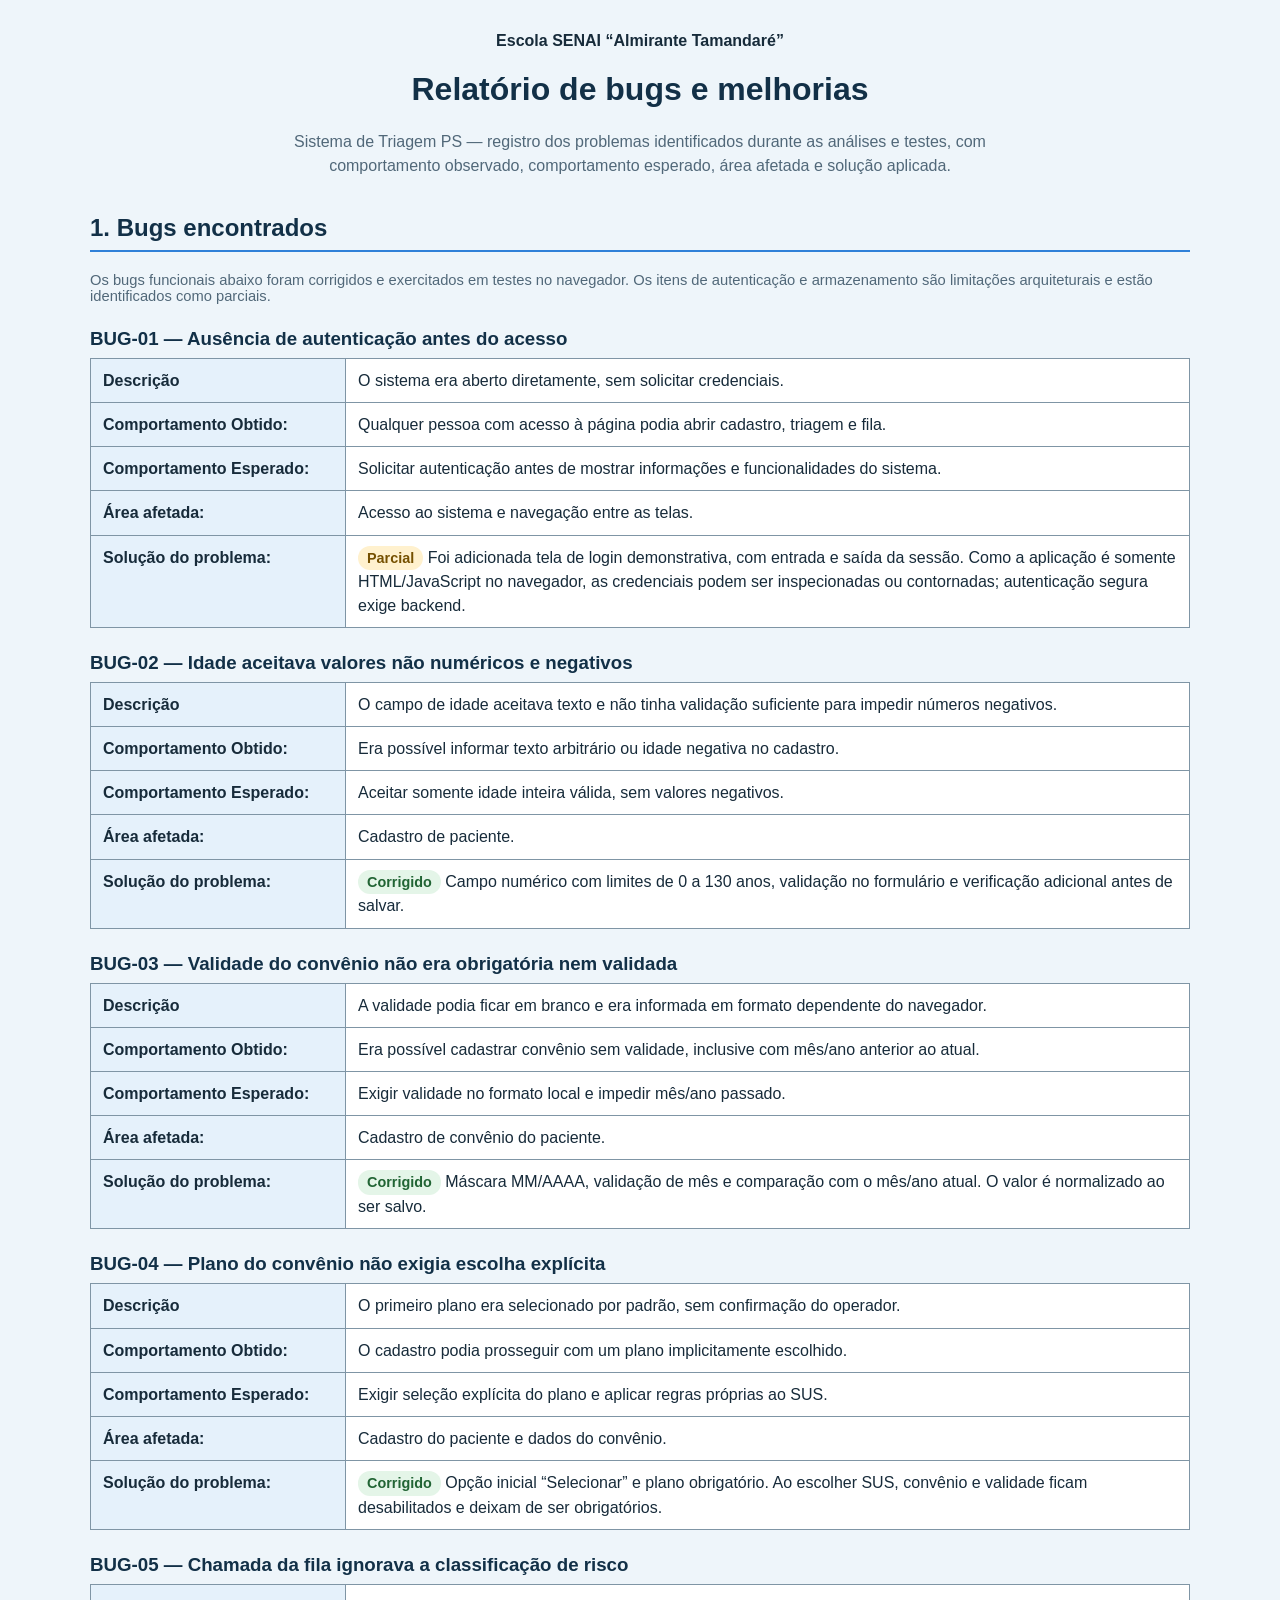
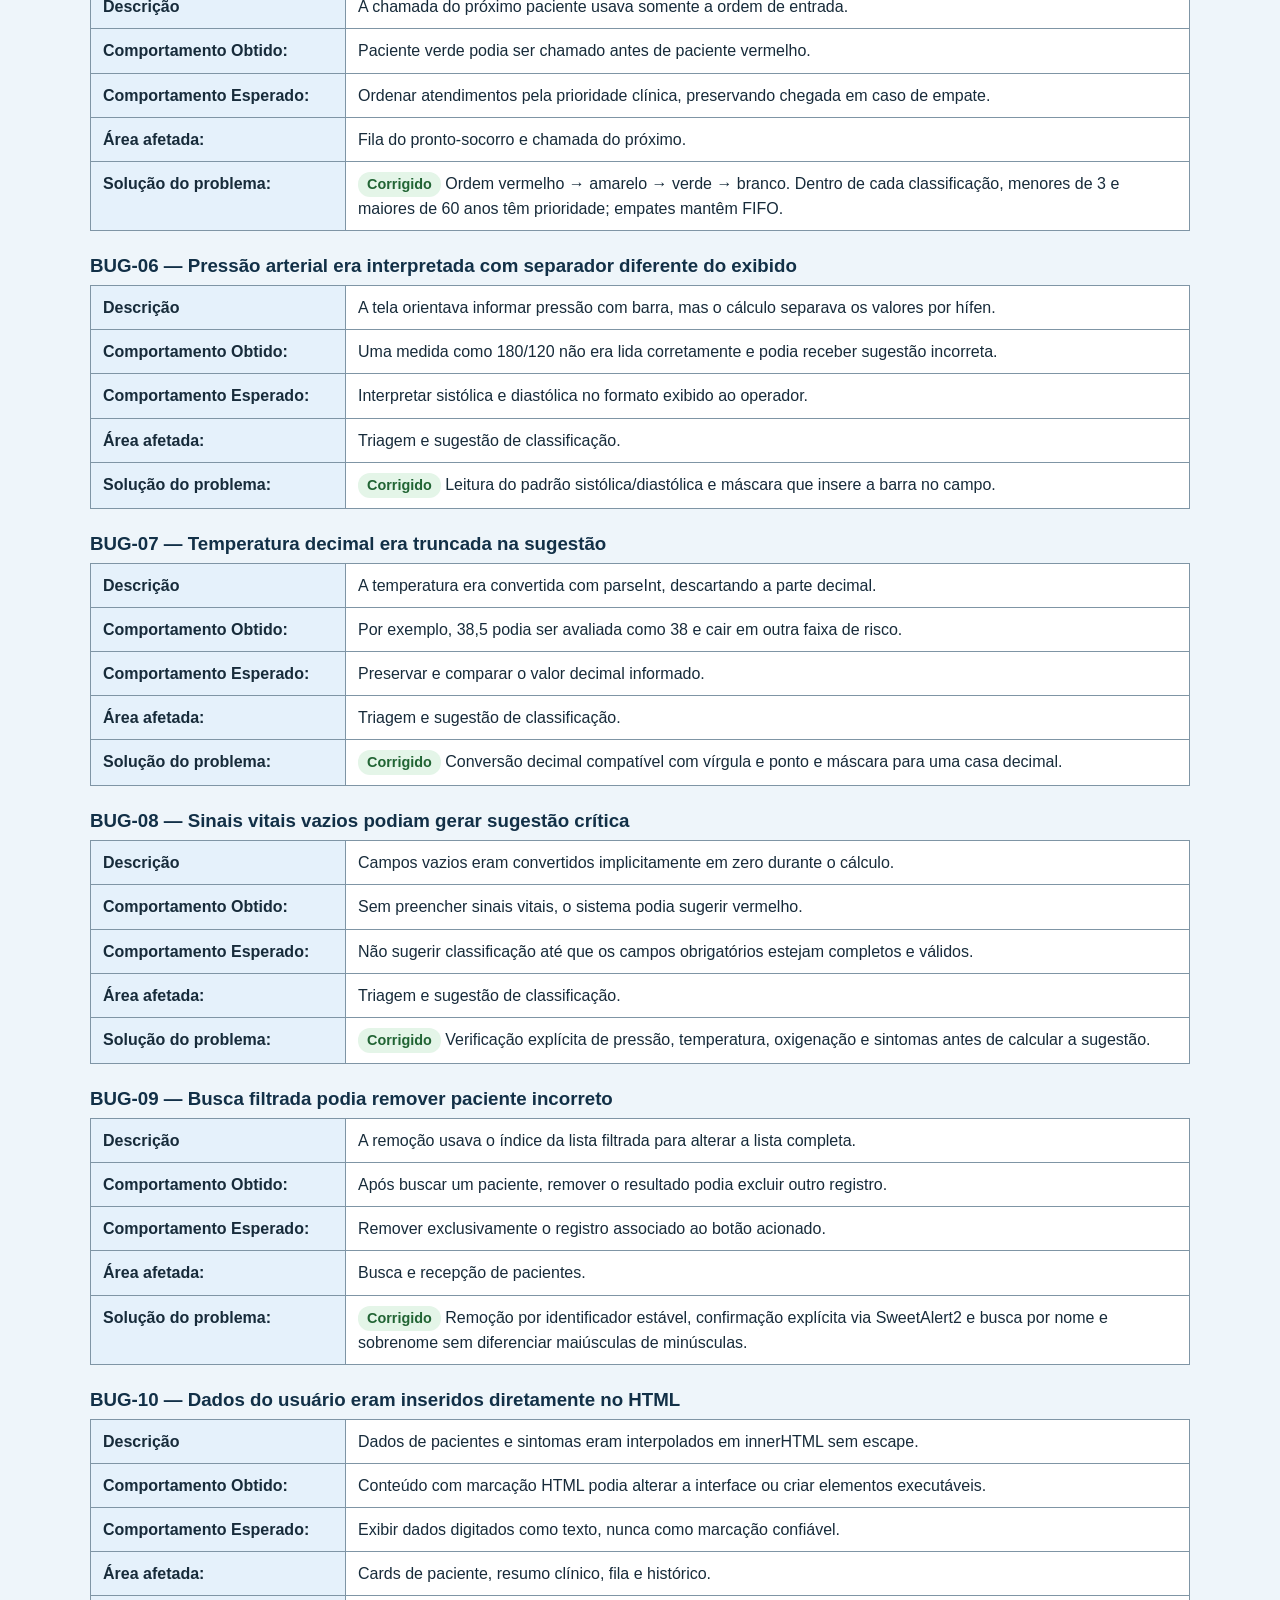
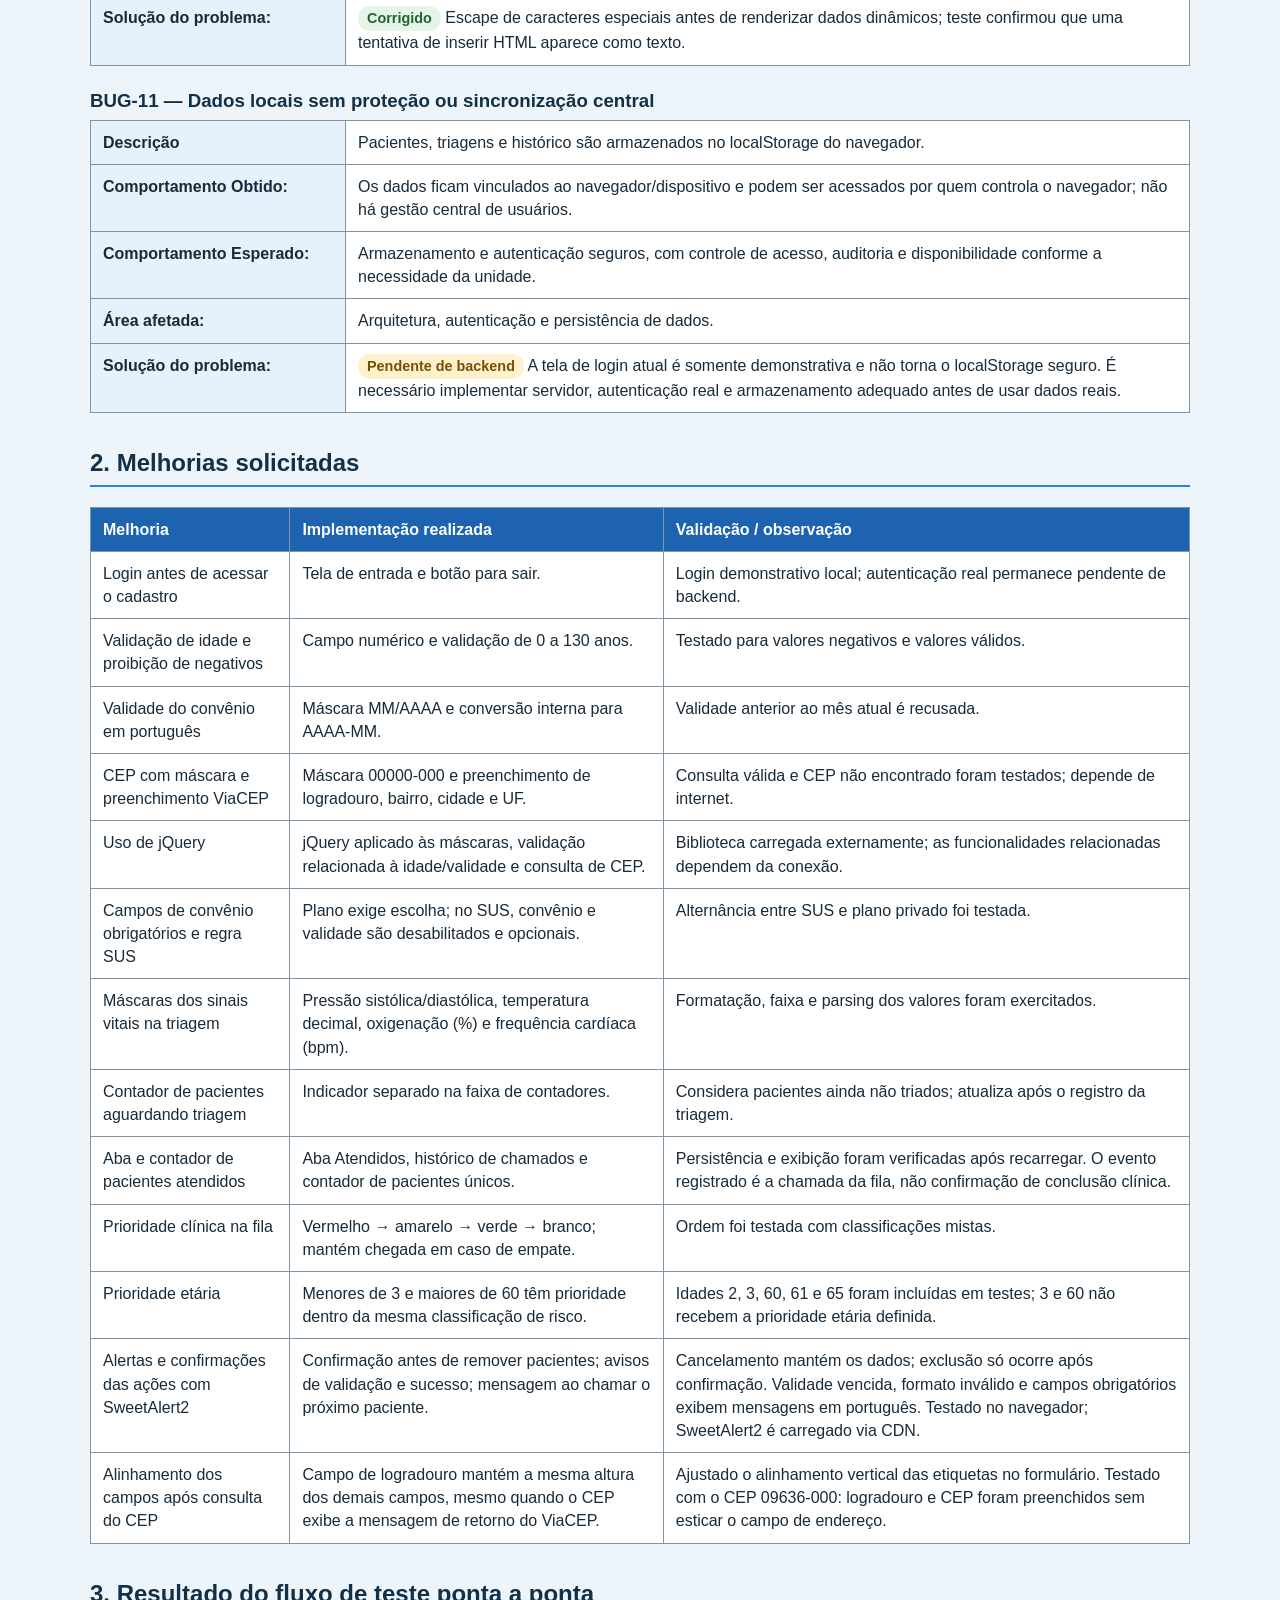
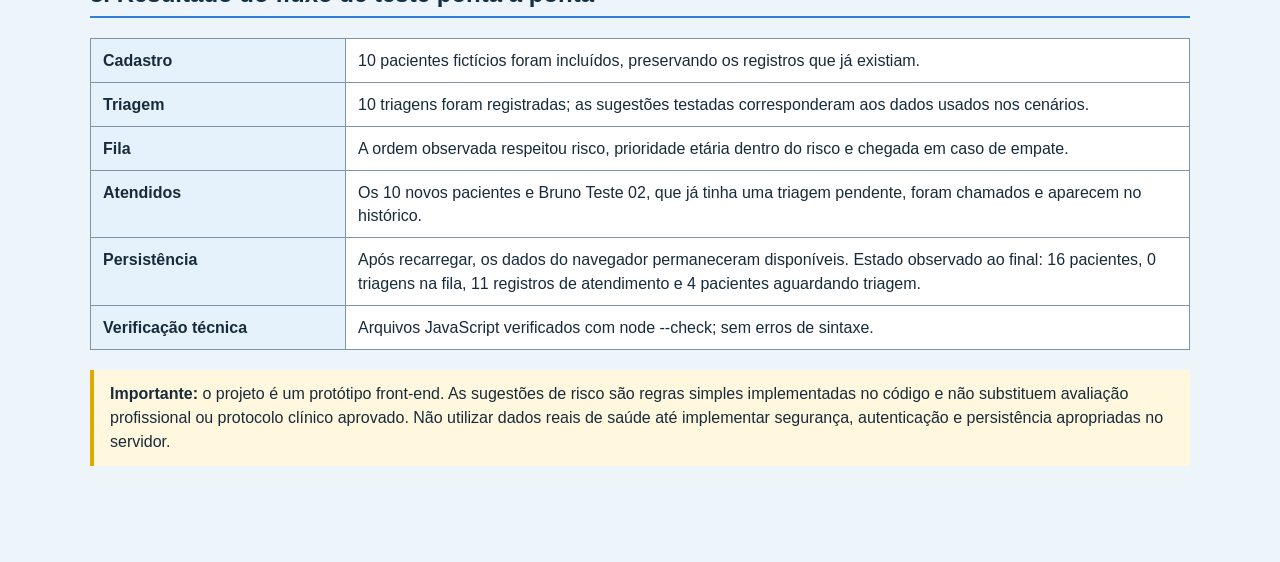
<file: RELATORIO_BUGS_E_MELHORIAS.html>
<!doctype html>
<html lang="pt-BR">
<head>
  <meta charset="utf-8">
  <meta name="viewport" content="width=device-width, initial-scale=1">
  <title>Relatório de bugs e melhorias — Triagem PS</title>
  <style>
    :root {
      color-scheme: light;
      font-family: Arial, Helvetica, sans-serif;
      color: #172b3a;
      background: #eef5fa;
    }

    body {
      max-width: 1100px;
      margin: 32px auto;
      padding: 0 24px 48px;
    }

    h1, h2, h3 {
      color: #123047;
    }

    h1, .school {
      text-align: center;
    }

    .school {
      margin: 0 0 8px;
      font-weight: 700;
    }

    .subtitle {
      margin: 0 auto 28px;
      max-width: 800px;
      text-align: center;
      color: #516879;
      line-height: 1.5;
    }

    h2 {
      margin-top: 36px;
      border-bottom: 2px solid #2f80d8;
      padding-bottom: 8px;
    }

    h3 {
      margin: 24px 0 8px;
    }

    table {
      width: 100%;
      border-collapse: collapse;
      background: #fff;
      margin: 0 0 20px;
    }

    th, td {
      border: 1px solid #7f95a5;
      padding: 10px 12px;
      text-align: left;
      vertical-align: top;
      line-height: 1.45;
    }

    th {
      width: 230px;
      background: #e5f1fb;
    }

    thead th {
      width: auto;
      background: #1d63b0;
      color: #fff;
    }

    .status {
      display: inline-block;
      border-radius: 12px;
      padding: 2px 9px;
      font-weight: 700;
      font-size: 0.9em;
    }

    .fixed {
      background: #e4f5e8;
      color: #216434;
    }

    .partial {
      background: #fff1ce;
      color: #755000;
    }

    .note {
      border-left: 4px solid #e0a800;
      background: #fff8df;
      padding: 12px 16px;
      line-height: 1.5;
    }

    .small {
      color: #516879;
      font-size: 0.92em;
    }

    @media print {
      :root { background: #fff; }
      body { max-width: none; margin: 0; padding: 0; }
      h2 { break-after: avoid; }
      h3 { break-after: avoid; }
      table { break-inside: avoid; }
    }
  </style>
</head>
<body>
  <p class="school">Escola SENAI “Almirante Tamandaré”</p>
  <h1>Relatório de bugs e melhorias</h1>
  <p class="subtitle">
    Sistema de Triagem PS — registro dos problemas identificados durante as análises e testes,
    com comportamento observado, comportamento esperado, área afetada e solução aplicada.
  </p>

  <h2>1. Bugs encontrados</h2>
  <p class="small">
    Os bugs funcionais abaixo foram corrigidos e exercitados em testes no navegador.
    Os itens de autenticação e armazenamento são limitações arquiteturais e estão identificados como parciais.
  </p>

  <h3>BUG-01 — Ausência de autenticação antes do acesso</h3>
  <table>
    <tbody>
      <tr><th>Descrição</th><td>O sistema era aberto diretamente, sem solicitar credenciais.</td></tr>
      <tr><th>Comportamento Obtido:</th><td>Qualquer pessoa com acesso à página podia abrir cadastro, triagem e fila.</td></tr>
      <tr><th>Comportamento Esperado:</th><td>Solicitar autenticação antes de mostrar informações e funcionalidades do sistema.</td></tr>
      <tr><th>Área afetada:</th><td>Acesso ao sistema e navegação entre as telas.</td></tr>
      <tr><th>Solução do problema:</th><td><span class="status partial">Parcial</span> Foi adicionada tela de login demonstrativa, com entrada e saída da sessão. Como a aplicação é somente HTML/JavaScript no navegador, as credenciais podem ser inspecionadas ou contornadas; autenticação segura exige backend.</td></tr>
    </tbody>
  </table>

  <h3>BUG-02 — Idade aceitava valores não numéricos e negativos</h3>
  <table>
    <tbody>
      <tr><th>Descrição</th><td>O campo de idade aceitava texto e não tinha validação suficiente para impedir números negativos.</td></tr>
      <tr><th>Comportamento Obtido:</th><td>Era possível informar texto arbitrário ou idade negativa no cadastro.</td></tr>
      <tr><th>Comportamento Esperado:</th><td>Aceitar somente idade inteira válida, sem valores negativos.</td></tr>
      <tr><th>Área afetada:</th><td>Cadastro de paciente.</td></tr>
      <tr><th>Solução do problema:</th><td><span class="status fixed">Corrigido</span> Campo numérico com limites de 0 a 130 anos, validação no formulário e verificação adicional antes de salvar.</td></tr>
    </tbody>
  </table>

  <h3>BUG-03 — Validade do convênio não era obrigatória nem validada</h3>
  <table>
    <tbody>
      <tr><th>Descrição</th><td>A validade podia ficar em branco e era informada em formato dependente do navegador.</td></tr>
      <tr><th>Comportamento Obtido:</th><td>Era possível cadastrar convênio sem validade, inclusive com mês/ano anterior ao atual.</td></tr>
      <tr><th>Comportamento Esperado:</th><td>Exigir validade no formato local e impedir mês/ano passado.</td></tr>
      <tr><th>Área afetada:</th><td>Cadastro de convênio do paciente.</td></tr>
      <tr><th>Solução do problema:</th><td><span class="status fixed">Corrigido</span> Máscara MM/AAAA, validação de mês e comparação com o mês/ano atual. O valor é normalizado ao ser salvo.</td></tr>
    </tbody>
  </table>

  <h3>BUG-04 — Plano do convênio não exigia escolha explícita</h3>
  <table>
    <tbody>
      <tr><th>Descrição</th><td>O primeiro plano era selecionado por padrão, sem confirmação do operador.</td></tr>
      <tr><th>Comportamento Obtido:</th><td>O cadastro podia prosseguir com um plano implicitamente escolhido.</td></tr>
      <tr><th>Comportamento Esperado:</th><td>Exigir seleção explícita do plano e aplicar regras próprias ao SUS.</td></tr>
      <tr><th>Área afetada:</th><td>Cadastro do paciente e dados do convênio.</td></tr>
      <tr><th>Solução do problema:</th><td><span class="status fixed">Corrigido</span> Opção inicial “Selecionar” e plano obrigatório. Ao escolher SUS, convênio e validade ficam desabilitados e deixam de ser obrigatórios.</td></tr>
    </tbody>
  </table>

  <h3>BUG-05 — Chamada da fila ignorava a classificação de risco</h3>
  <table>
    <tbody>
      <tr><th>Descrição</th><td>A chamada do próximo paciente usava somente a ordem de entrada.</td></tr>
      <tr><th>Comportamento Obtido:</th><td>Paciente verde podia ser chamado antes de paciente vermelho.</td></tr>
      <tr><th>Comportamento Esperado:</th><td>Ordenar atendimentos pela prioridade clínica, preservando chegada em caso de empate.</td></tr>
      <tr><th>Área afetada:</th><td>Fila do pronto-socorro e chamada do próximo.</td></tr>
      <tr><th>Solução do problema:</th><td><span class="status fixed">Corrigido</span> Ordem vermelho → amarelo → verde → branco. Dentro de cada classificação, menores de 3 e maiores de 60 anos têm prioridade; empates mantêm FIFO.</td></tr>
    </tbody>
  </table>

  <h3>BUG-06 — Pressão arterial era interpretada com separador diferente do exibido</h3>
  <table>
    <tbody>
      <tr><th>Descrição</th><td>A tela orientava informar pressão com barra, mas o cálculo separava os valores por hífen.</td></tr>
      <tr><th>Comportamento Obtido:</th><td>Uma medida como 180/120 não era lida corretamente e podia receber sugestão incorreta.</td></tr>
      <tr><th>Comportamento Esperado:</th><td>Interpretar sistólica e diastólica no formato exibido ao operador.</td></tr>
      <tr><th>Área afetada:</th><td>Triagem e sugestão de classificação.</td></tr>
      <tr><th>Solução do problema:</th><td><span class="status fixed">Corrigido</span> Leitura do padrão sistólica/diastólica e máscara que insere a barra no campo.</td></tr>
    </tbody>
  </table>

  <h3>BUG-07 — Temperatura decimal era truncada na sugestão</h3>
  <table>
    <tbody>
      <tr><th>Descrição</th><td>A temperatura era convertida com parseInt, descartando a parte decimal.</td></tr>
      <tr><th>Comportamento Obtido:</th><td>Por exemplo, 38,5 podia ser avaliada como 38 e cair em outra faixa de risco.</td></tr>
      <tr><th>Comportamento Esperado:</th><td>Preservar e comparar o valor decimal informado.</td></tr>
      <tr><th>Área afetada:</th><td>Triagem e sugestão de classificação.</td></tr>
      <tr><th>Solução do problema:</th><td><span class="status fixed">Corrigido</span> Conversão decimal compatível com vírgula e ponto e máscara para uma casa decimal.</td></tr>
    </tbody>
  </table>

  <h3>BUG-08 — Sinais vitais vazios podiam gerar sugestão crítica</h3>
  <table>
    <tbody>
      <tr><th>Descrição</th><td>Campos vazios eram convertidos implicitamente em zero durante o cálculo.</td></tr>
      <tr><th>Comportamento Obtido:</th><td>Sem preencher sinais vitais, o sistema podia sugerir vermelho.</td></tr>
      <tr><th>Comportamento Esperado:</th><td>Não sugerir classificação até que os campos obrigatórios estejam completos e válidos.</td></tr>
      <tr><th>Área afetada:</th><td>Triagem e sugestão de classificação.</td></tr>
      <tr><th>Solução do problema:</th><td><span class="status fixed">Corrigido</span> Verificação explícita de pressão, temperatura, oxigenação e sintomas antes de calcular a sugestão.</td></tr>
    </tbody>
  </table>

  <h3>BUG-09 — Busca filtrada podia remover paciente incorreto</h3>
  <table>
    <tbody>
      <tr><th>Descrição</th><td>A remoção usava o índice da lista filtrada para alterar a lista completa.</td></tr>
      <tr><th>Comportamento Obtido:</th><td>Após buscar um paciente, remover o resultado podia excluir outro registro.</td></tr>
      <tr><th>Comportamento Esperado:</th><td>Remover exclusivamente o registro associado ao botão acionado.</td></tr>
      <tr><th>Área afetada:</th><td>Busca e recepção de pacientes.</td></tr>
      <tr><th>Solução do problema:</th><td><span class="status fixed">Corrigido</span> Remoção por identificador estável, confirmação explícita via SweetAlert2 e busca por nome e sobrenome sem diferenciar maiúsculas de minúsculas.</td></tr>
    </tbody>
  </table>

  <h3>BUG-10 — Dados do usuário eram inseridos diretamente no HTML</h3>
  <table>
    <tbody>
      <tr><th>Descrição</th><td>Dados de pacientes e sintomas eram interpolados em innerHTML sem escape.</td></tr>
      <tr><th>Comportamento Obtido:</th><td>Conteúdo com marcação HTML podia alterar a interface ou criar elementos executáveis.</td></tr>
      <tr><th>Comportamento Esperado:</th><td>Exibir dados digitados como texto, nunca como marcação confiável.</td></tr>
      <tr><th>Área afetada:</th><td>Cards de paciente, resumo clínico, fila e histórico.</td></tr>
      <tr><th>Solução do problema:</th><td><span class="status fixed">Corrigido</span> Escape de caracteres especiais antes de renderizar dados dinâmicos; teste confirmou que uma tentativa de inserir HTML aparece como texto.</td></tr>
    </tbody>
  </table>

  <h3>BUG-11 — Dados locais sem proteção ou sincronização central</h3>
  <table>
    <tbody>
      <tr><th>Descrição</th><td>Pacientes, triagens e histórico são armazenados no localStorage do navegador.</td></tr>
      <tr><th>Comportamento Obtido:</th><td>Os dados ficam vinculados ao navegador/dispositivo e podem ser acessados por quem controla o navegador; não há gestão central de usuários.</td></tr>
      <tr><th>Comportamento Esperado:</th><td>Armazenamento e autenticação seguros, com controle de acesso, auditoria e disponibilidade conforme a necessidade da unidade.</td></tr>
      <tr><th>Área afetada:</th><td>Arquitetura, autenticação e persistência de dados.</td></tr>
      <tr><th>Solução do problema:</th><td><span class="status partial">Pendente de backend</span> A tela de login atual é somente demonstrativa e não torna o localStorage seguro. É necessário implementar servidor, autenticação real e armazenamento adequado antes de usar dados reais.</td></tr>
    </tbody>
  </table>

  <h2>2. Melhorias solicitadas</h2>
  <table>
    <thead>
      <tr>
        <th>Melhoria</th>
        <th>Implementação realizada</th>
        <th>Validação / observação</th>
      </tr>
    </thead>
    <tbody>
      <tr>
        <td>Login antes de acessar o cadastro</td>
        <td>Tela de entrada e botão para sair.</td>
        <td>Login demonstrativo local; autenticação real permanece pendente de backend.</td>
      </tr>
      <tr>
        <td>Validação de idade e proibição de negativos</td>
        <td>Campo numérico e validação de 0 a 130 anos.</td>
        <td>Testado para valores negativos e valores válidos.</td>
      </tr>
      <tr>
        <td>Validade do convênio em português</td>
        <td>Máscara MM/AAAA e conversão interna para AAAA-MM.</td>
        <td>Validade anterior ao mês atual é recusada.</td>
      </tr>
      <tr>
        <td>CEP com máscara e preenchimento ViaCEP</td>
        <td>Máscara 00000-000 e preenchimento de logradouro, bairro, cidade e UF.</td>
        <td>Consulta válida e CEP não encontrado foram testados; depende de internet.</td>
      </tr>
      <tr>
        <td>Uso de jQuery</td>
        <td>jQuery aplicado às máscaras, validação relacionada à idade/validade e consulta de CEP.</td>
        <td>Biblioteca carregada externamente; as funcionalidades relacionadas dependem da conexão.</td>
      </tr>
      <tr>
        <td>Campos de convênio obrigatórios e regra SUS</td>
        <td>Plano exige escolha; no SUS, convênio e validade são desabilitados e opcionais.</td>
        <td>Alternância entre SUS e plano privado foi testada.</td>
      </tr>
      <tr>
        <td>Máscaras dos sinais vitais na triagem</td>
        <td>Pressão sistólica/diastólica, temperatura decimal, oxigenação (%) e frequência cardíaca (bpm).</td>
        <td>Formatação, faixa e parsing dos valores foram exercitados.</td>
      </tr>
      <tr>
        <td>Contador de pacientes aguardando triagem</td>
        <td>Indicador separado na faixa de contadores.</td>
        <td>Considera pacientes ainda não triados; atualiza após o registro da triagem.</td>
      </tr>
      <tr>
        <td>Aba e contador de pacientes atendidos</td>
        <td>Aba Atendidos, histórico de chamados e contador de pacientes únicos.</td>
        <td>Persistência e exibição foram verificadas após recarregar. O evento registrado é a chamada da fila, não confirmação de conclusão clínica.</td>
      </tr>
      <tr>
        <td>Prioridade clínica na fila</td>
        <td>Vermelho → amarelo → verde → branco; mantém chegada em caso de empate.</td>
        <td>Ordem foi testada com classificações mistas.</td>
      </tr>
      <tr>
        <td>Prioridade etária</td>
        <td>Menores de 3 e maiores de 60 têm prioridade dentro da mesma classificação de risco.</td>
        <td>Idades 2, 3, 60, 61 e 65 foram incluídas em testes; 3 e 60 não recebem a prioridade etária definida.</td>
      </tr>
      <tr>
        <td>Alertas e confirmações das ações com SweetAlert2</td>
        <td>Confirmação antes de remover pacientes; avisos de validação e sucesso; mensagem ao chamar o próximo paciente.</td>
        <td>Cancelamento mantém os dados; exclusão só ocorre após confirmação. Validade vencida, formato inválido e campos obrigatórios exibem mensagens em português. Testado no navegador; SweetAlert2 é carregado via CDN.</td>
      </tr>
      <tr>
        <td>Alinhamento dos campos após consulta do CEP</td>
        <td>Campo de logradouro mantém a mesma altura dos demais campos, mesmo quando o CEP exibe a mensagem de retorno do ViaCEP.</td>
        <td>Ajustado o alinhamento vertical das etiquetas no formulário. Testado com o CEP 09636-000: logradouro e CEP foram preenchidos sem esticar o campo de endereço.</td>
      </tr>
    </tbody>
  </table>

  <h2>3. Resultado do fluxo de teste ponta a ponta</h2>
  <table>
    <tbody>
      <tr><th>Cadastro</th><td>10 pacientes fictícios foram incluídos, preservando os registros que já existiam.</td></tr>
      <tr><th>Triagem</th><td>10 triagens foram registradas; as sugestões testadas corresponderam aos dados usados nos cenários.</td></tr>
      <tr><th>Fila</th><td>A ordem observada respeitou risco, prioridade etária dentro do risco e chegada em caso de empate.</td></tr>
      <tr><th>Atendidos</th><td>Os 10 novos pacientes e Bruno Teste 02, que já tinha uma triagem pendente, foram chamados e aparecem no histórico.</td></tr>
      <tr><th>Persistência</th><td>Após recarregar, os dados do navegador permaneceram disponíveis. Estado observado ao final: 16 pacientes, 0 triagens na fila, 11 registros de atendimento e 4 pacientes aguardando triagem.</td></tr>
      <tr><th>Verificação técnica</th><td>Arquivos JavaScript verificados com node --check; sem erros de sintaxe.</td></tr>
    </tbody>
  </table>

  <p class="note">
    <strong>Importante:</strong> o projeto é um protótipo front-end. As sugestões de risco são regras simples
    implementadas no código e não substituem avaliação profissional ou protocolo clínico aprovado.
    Não utilizar dados reais de saúde até implementar segurança, autenticação e persistência apropriadas no servidor.
  </p>
</body>
</html>
</file>
